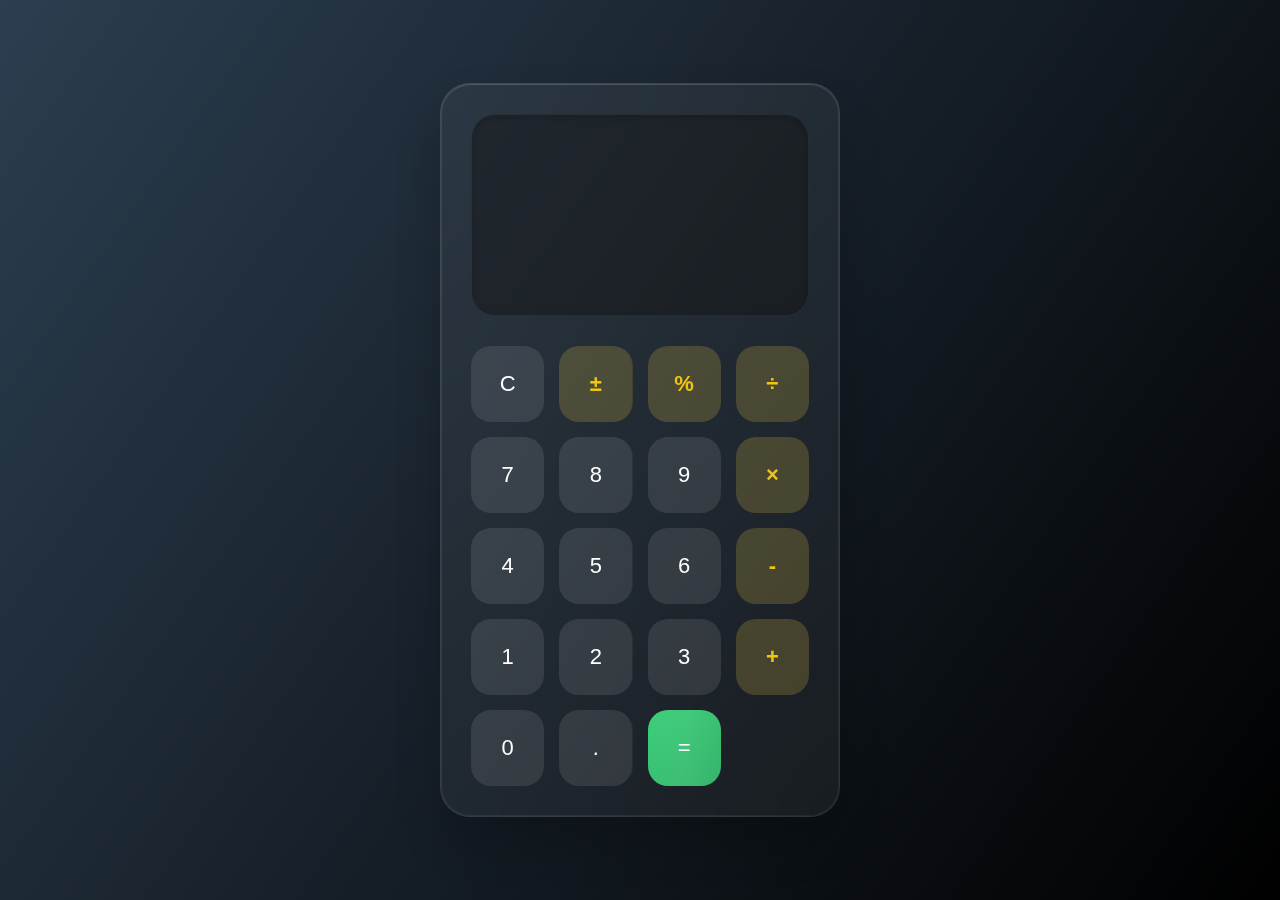
<file: index.html>
<!DOCTYPE html>
<html lang="en">
<head>
    <meta charset="UTF-8">
    <meta name="viewport" content="width=device-width, initial-scale=1.0">
    <title>Calculator</title>
    <link rel="stylesheet" href="./css/styles.css">
</head>
<body>
    <div class="calculator">
        <div class="display">
            <div class="display-container">
                <div id="history" class="history"></div>
                <div id="expression" class="expression"></div>
            </div>
        </div>
        <div class="buttons">
            <button class="clear">C</button>
            <button class="operator">±</button>
            <button class="operator">%</button>
            <button class="operator">÷</button>
            
            <button class="number">7</button>
            <button class="number">8</button>
            <button class="number">9</button>
            <button class="operator">×</button>
            
            <button class="number">4</button>
            <button class="number">5</button>
            <button class="number">6</button>
            <button class="operator">-</button>
            
            <button class="number">1</button>
            <button class="number">2</button>
            <button class="number">3</button>
            <button class="operator">+</button>
            
            <button class="number zero">0</button>
            <button class="decimal">.</button>
            <button class="equals">=</button>
        </div>
    </div>
    <script src="./js/main.js"></script>
</body>
</html>
</file>
<file: css/styles.css>
* {
    margin: 0;
    padding: 0;
    box-sizing: border-box;
    font-family: 'Inter', sans-serif;
    -webkit-tap-highlight-color: transparent;
    user-select: none;
}

body {
    display: flex;
    justify-content: center;
    align-items: center;
    min-height: 100vh;
    background: linear-gradient(125deg, #2C3E50, #000000);
    perspective: 1000px;
    overflow: hidden;
}

header {
    background: #35424a;
    color: #ffffff;
    padding: 10px 0;
    text-align: center;
}

h1 {
    margin: 0;
}

p {
    margin: 15px 0;
    line-height: 1.6;
}

a {
    color: #35424a;
    text-decoration: none;
}

a:hover {
    text-decoration: underline;
}

.container {
    width: 80%;
    margin: auto;
    overflow: hidden;
}

.calculator {
    position: relative;
    background: rgba(255, 255, 255, 0.05);
    backdrop-filter: blur(20px);
    border: 1px solid rgba(255, 255, 255, 0.1);
    border-radius: 30px;
    padding: 30px;
    width: 100%;
    max-width: 400px;
    transform-style: preserve-3d;
    transition: transform 0.2s ease-out;
    box-shadow: 
        0 25px 45px rgba(0, 0, 0, 0.2),
        inset 0 1px 1px rgba(255, 255, 255, 0.1);
    cursor: default;
    transform: perspective(1000px);
}

.calculator::before {
    content: '';
    position: absolute;
    inset: 0;
    background: linear-gradient(125deg, 
        rgba(255, 255, 255, 0.1),
        rgba(255, 255, 255, 0.05));
    border-radius: 30px;
    mask: linear-gradient(#fff 0 0) content-box,
          linear-gradient(#fff 0 0);
    -webkit-mask-composite: xor;
    mask-composite: exclude;
    padding: 1px;
}

.display {
    background: rgba(0, 0, 0, 0.4);
    border-radius: 24px;
    padding: 30px;
    margin-bottom: 30px;
    backdrop-filter: blur(10px);
    transition: all 0.3s ease;
    border: 1px solid rgba(255, 255, 255, 0.05);
    box-shadow: inset 0 2px 10px rgba(0, 0, 0, 0.2);
}

.display-container {
    min-height: 140px;
    position: relative;
    overflow: hidden;
}

.history {
    font-size: 18px;
    color: rgba(255, 255, 255, 0.6);
    margin-bottom: 15px;
    transition: all 0.3s ease;
    transform-origin: left;
    animation: slideDown 0.3s ease;
}

.expression {
    font-size: 42px;
    color: #ffffff;
    font-weight: 500;
    transition: all 0.3s ease;
    text-shadow: 0 2px 5px rgba(0, 0, 0, 0.2);
    opacity: 0;
    transform: translateY(20px);
    animation: slideUp 0.3s ease forwards;
}

.operator-text {
    color: #f1c40f;
    margin: 0 5px;
    animation: fadeIn 0.3s ease;
}

.result-text {
    color: #2ecc71;
    animation: fadeIn 0.3s ease;
}

.buttons {
    display: grid;
    grid-template-columns: repeat(4, 1fr);
    gap: 15px;
}

button {
    border: none;
    padding: 25px;
    font-size: 22px;
    border-radius: 20px;
    cursor: pointer;
    background: rgba(255, 255, 255, 0.05);
    color: #ffffff;
    backdrop-filter: blur(5px);
    transition: all 0.2s cubic-bezier(0.4, 0, 0.2, 1);
    position: relative;
    overflow: hidden;
}

button::after {
    content: '';
    position: absolute;
    inset: 0;
    background: radial-gradient(circle at center,
        rgba(255, 255, 255, 0.2) 0%,
        transparent 70%);
    opacity: 0;
    transition: opacity 0.3s ease;
}

button:hover::after {
    opacity: 1;
}

button:active {
    transform: scale(0.95) translateY(2px);
}

.operator {
    background: rgba(241, 196, 15, 0.15);
    color: #f1c40f;
    font-weight: 600;
}

.equals {
    background: linear-gradient(135deg, #2ecc71, #27ae60);
    position: relative;
    overflow: hidden;
}

.equals::before {
    content: '';
    position: absolute;
    top: -50%;
    left: -50%;
    width: 200%;
    height: 200%;
    background: linear-gradient(
        45deg,
        transparent,
        rgba(255, 255, 255, 0.1),
        transparent
    );
    transform: rotate(45deg);
    animation: shine 3s infinite;
}

@keyframes float {
    0%, 100% { transform: translateY(0) rotateX(2deg); }
    50% { transform: translateY(-10px) rotateX(0deg); }
}

@keyframes slideDown {
    from { transform: translateY(-20px); opacity: 0; }
    to { transform: translateY(0); opacity: 1; }
}

@keyframes slideUp {
    from {
        opacity: 0;
        transform: translateY(20px);
    }
    to {
        opacity: 1;
        transform: translateY(0);
    }
}

@keyframes shine {
    0% { transform: translateX(-100%) rotate(45deg); }
    100% { transform: translateX(100%) rotate(45deg); }
}

@keyframes pulseGlow {
    0%, 100% { box-shadow: 0 0 20px rgba(46, 204, 113, 0.2); }
    50% { box-shadow: 0 0 40px rgba(46, 204, 113, 0.4); }
}

@keyframes tiltIn {
    from {
        transform: perspective(1000px) rotateX(0) rotateY(0);
    }
    to {
        transform: perspective(1000px) rotateX(var(--tilt-x)) rotateY(var(--tilt-y));
    }
}

@media (hover: hover) {
    .calculator:hover {
        transform: none;
    }

    button:hover {
        transform: translateY(-2px);
        background: rgba(255, 255, 255, 0.1);
    }
}

@media (max-width: 480px) {
    .calculator {
        margin: 20px;
        padding: 20px;
    }

    .display {
        padding: 20px;
    }

    button {
        padding: 20px;
        font-size: 20px;
    }
}

@supports not (backdrop-filter: blur()) {
    .calculator, .display, button {
        background: rgba(20, 20, 20, 0.95);
    }
}

.footer {
    background: #35424a;
    color: #ffffff;
    text-align: center;
    padding: 10px 0;
    position: relative;
    bottom: 0;
    width: 100%;
}
</file>
